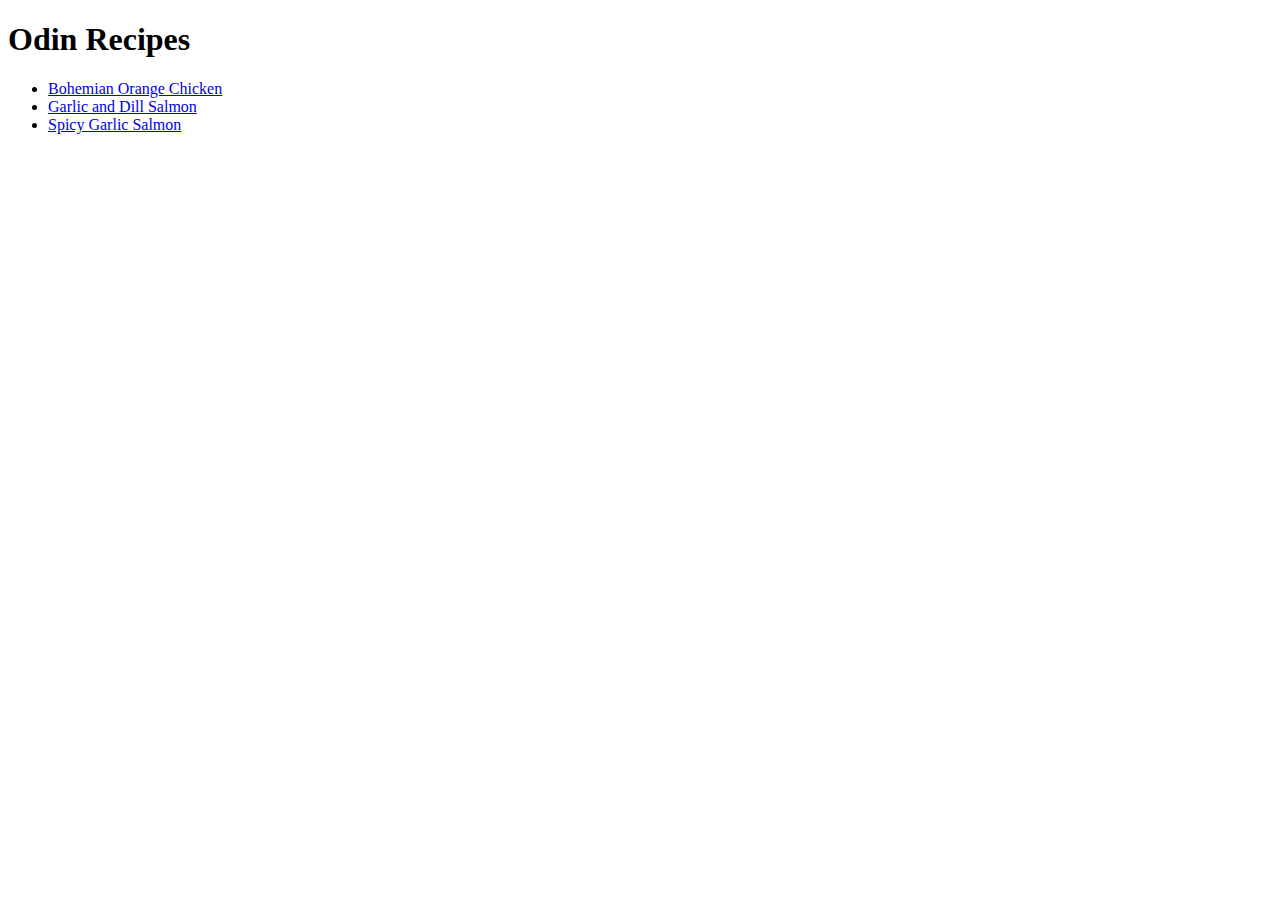
<file: index.html>
<!DOCTYPE html>
<html lang="en">
	<head>
		<meta charset="utf-8">
		<title>Odin Recipes</title>
	</head>
	<body>
		<h1>Odin Recipes</h1>
		<ul>
			<li><a href="./recipes/bohemian-orange-chicken.html">Bohemian Orange Chicken</a></li>
			<li><a href="./recipes/garlic-and-dill-salmon.html">Garlic and Dill Salmon</a></li>
			<li><a href="./recipes/spicy-garlic-salmon.html">Spicy Garlic Salmon</a></li>
		</ul>
	</body>
</html>
</file>
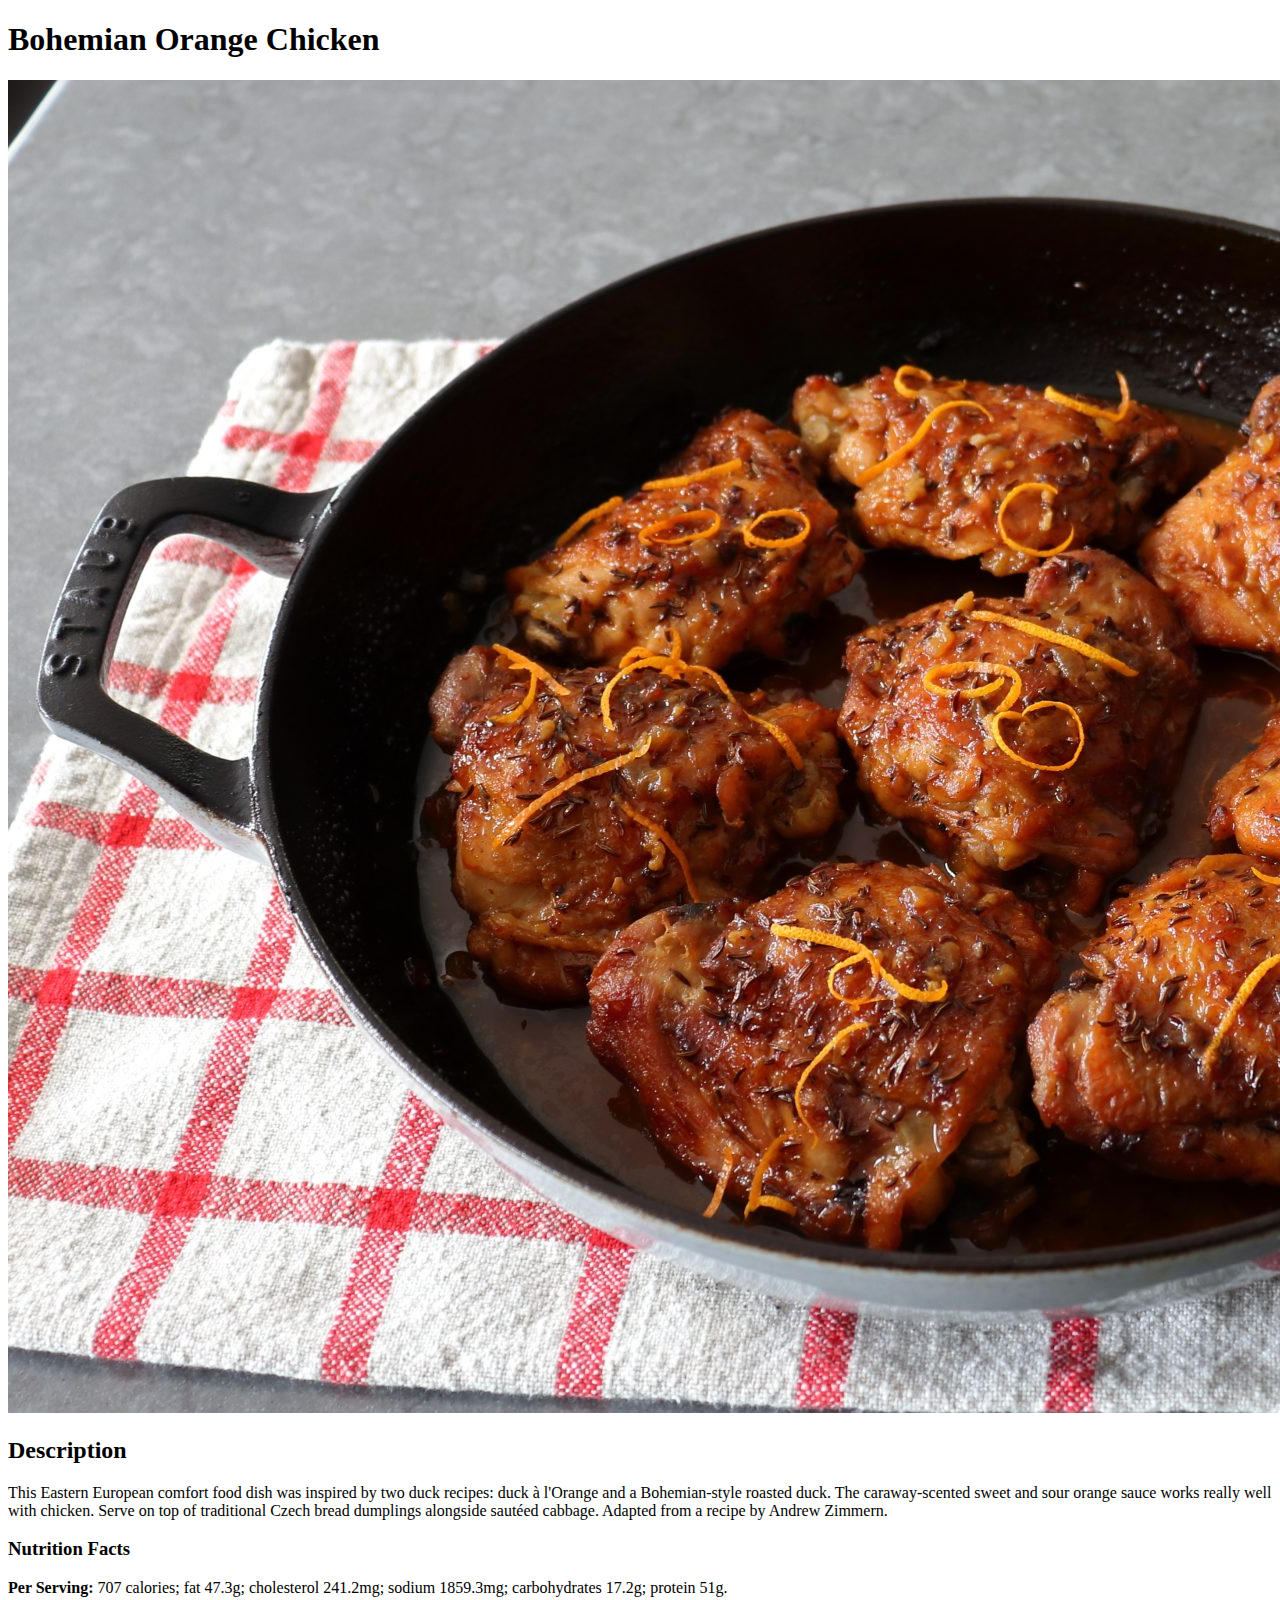
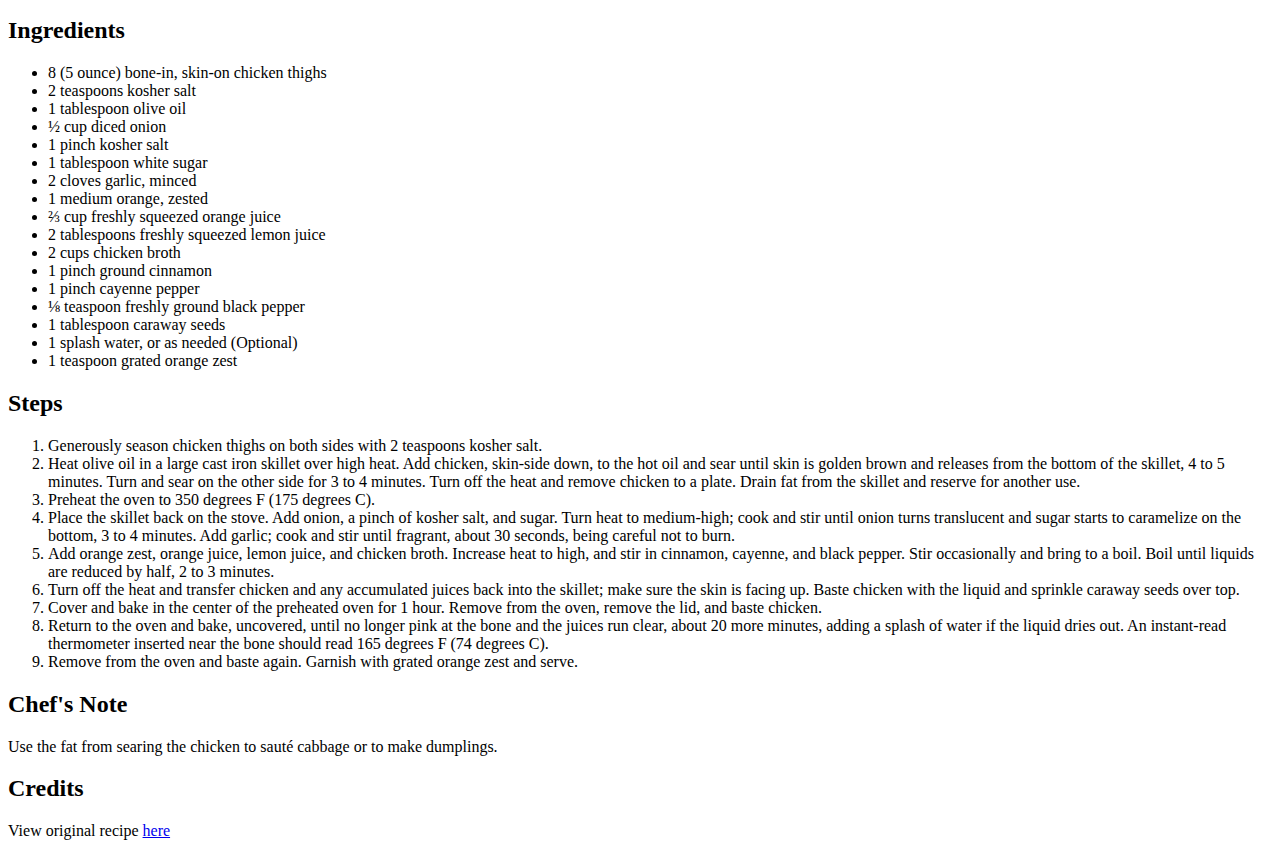
<file: recipes/bohemian-orange-chicken.html>
<!DOCTYPE html>
<html lang="en" dir="ltr">
	<head>
		<meta charset="utf-8">
		<title>Bohemian Orange Chicken</title>
	</head>
	<body>
		<h1>Bohemian Orange Chicken</h1>
		<img src="../img/bohemian-orange-chicken.jpeg" alt="Bohemian Orange Chicken">
		<h2>Description</h2>
		<p>This Eastern European comfort food dish was inspired by two duck recipes: duck à l'Orange and a Bohemian-style roasted duck. The caraway-scented sweet and sour orange sauce works really well with chicken. Serve on top of traditional Czech bread dumplings alongside sautéed cabbage. Adapted from a recipe by Andrew Zimmern.</p>
		<h3>Nutrition Facts</h3>
		<p><strong>Per Serving: </strong>707 calories; fat 47.3g; cholesterol 241.2mg; sodium 1859.3mg; carbohydrates 17.2g; protein 51g. </p>
		<h2>Ingredients</h2>
		<ul>
			<li>8 (5 ounce) bone-in, skin-on chicken thighs</li>
			<li>2 teaspoons kosher salt</li>
			<li>1 tablespoon olive oil</li>
			<li>½ cup diced onion</li>
			<li>1 pinch kosher salt</li>
			<li>1 tablespoon white sugar</li>
			<li>2 cloves garlic, minced</li>
			<li>1 medium orange, zested</li>
			<li>⅔ cup freshly squeezed orange juice</li>
			<li>2 tablespoons freshly squeezed lemon juice</li>
			<li>2 cups chicken broth</li>
			<li>1 pinch ground cinnamon</li>
			<li>1 pinch cayenne pepper</li>
			<li>⅛ teaspoon freshly ground black pepper</li>
			<li>1 tablespoon caraway seeds</li>
			<li>1 splash water, or as needed (Optional)</li>
			<li>1 teaspoon grated orange zest </li>
		</ul>
		<h2>Steps</h2>
		<ol>
			<li>Generously season chicken thighs on both sides with 2 teaspoons kosher salt.</li>
			<li>Heat olive oil in a large cast iron skillet over high heat. Add chicken, skin-side down, to the hot oil and sear until skin is golden brown and releases from the bottom of the skillet, 4 to 5 minutes. Turn and sear on the other side for 3 to 4 minutes. Turn off the heat and remove chicken to a plate. Drain fat from the skillet and reserve for another use.</li>
			<li>Preheat the oven to 350 degrees F (175 degrees C).</li>
			<li>Place the skillet back on the stove. Add onion, a pinch of kosher salt, and sugar. Turn heat to medium-high; cook and stir until onion turns translucent and sugar starts to caramelize on the bottom, 3 to 4 minutes. Add garlic; cook and stir until fragrant, about 30 seconds, being careful not to burn.</li>
			<li>Add orange zest, orange juice, lemon juice, and chicken broth. Increase heat to high, and stir in cinnamon, cayenne, and black pepper. Stir occasionally and bring to a boil. Boil until liquids are reduced by half, 2 to 3 minutes.</li>
			<li>Turn off the heat and transfer chicken and any accumulated juices back into the skillet; make sure the skin is facing up. Baste chicken with the liquid and sprinkle caraway seeds over top.</li>
			<li>Cover and bake in the center of the preheated oven for 1 hour. Remove from the oven, remove the lid, and baste chicken.</li>
			<li>Return to the oven and bake, uncovered, until no longer pink at the bone and the juices run clear, about 20 more minutes, adding a splash of water if the liquid dries out. An instant-read thermometer inserted near the bone should read 165 degrees F (74 degrees C).</li>
			<li>Remove from the oven and baste again. Garnish with grated orange zest and serve.</li>
		</ol>
		<h2>Chef's Note</h2>
		<p>Use the fat from searing the chicken to sauté cabbage or to make dumplings.</p>
		<h2>Credits</h2>
		<p>View original recipe <a href="https://www.allrecipes.com/recipe/8373824/bohemian-orange-chicken/">here</a></p>
	</body>
</html>
</file>
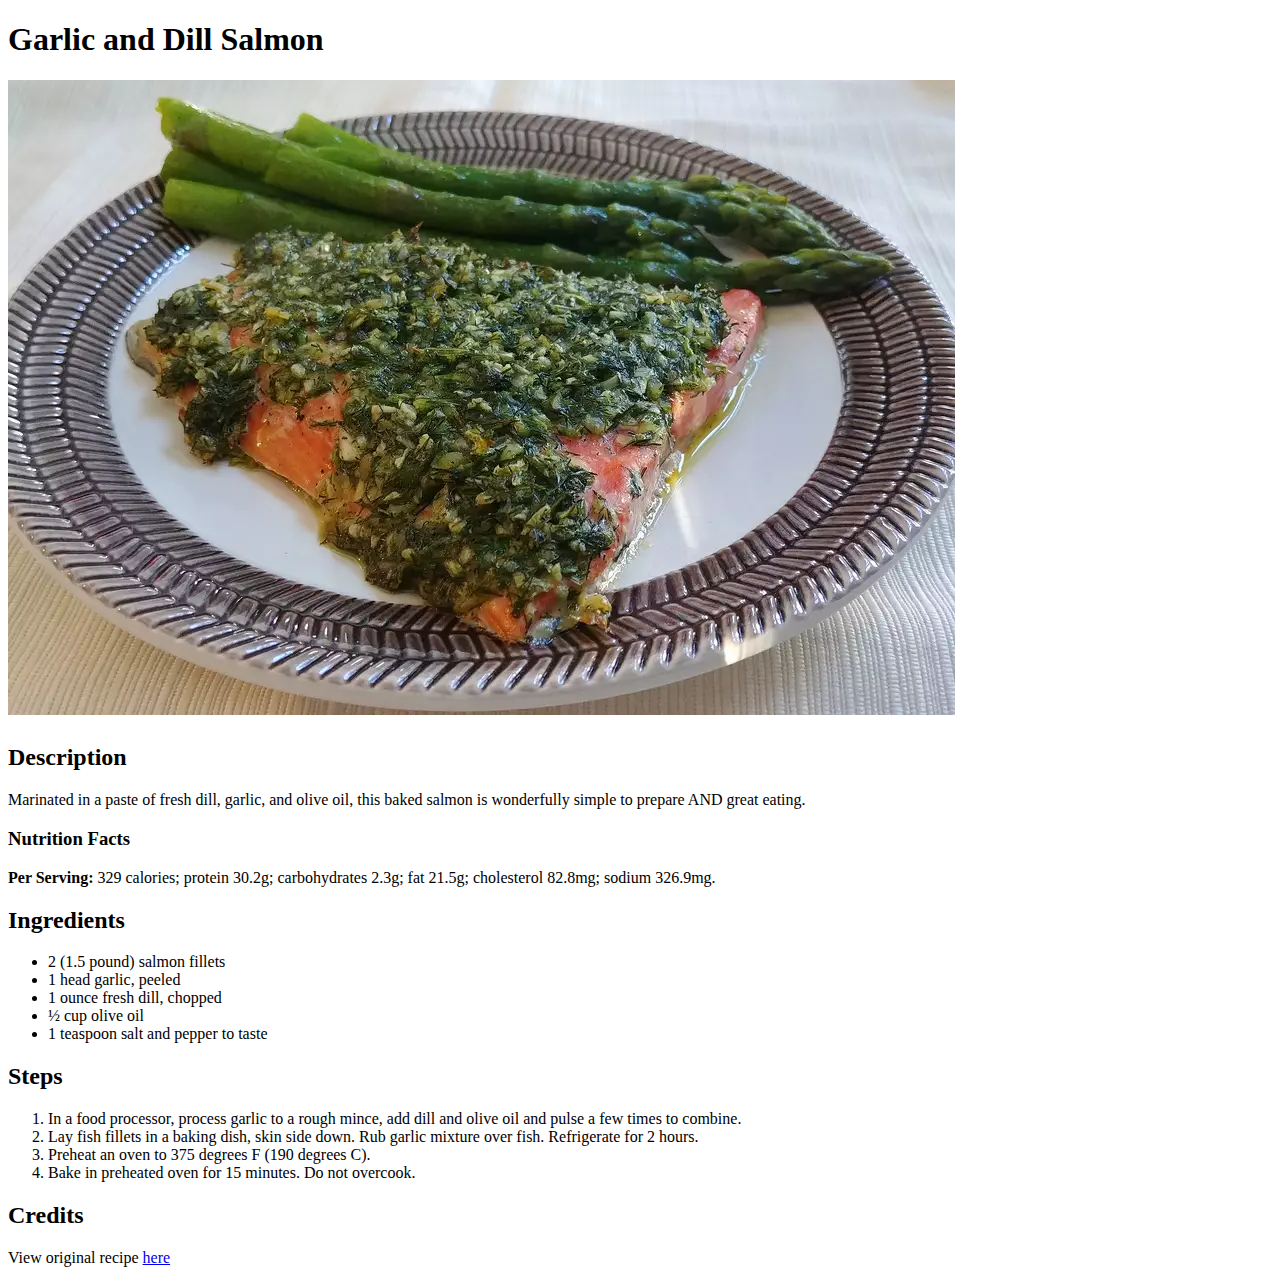
<file: recipes/garlic-and-dill-salmon.html>
<!DOCTYPE html>
<html lang="en" dir="ltr">
	<head>
		<meta charset="utf-8">
		<title>Garlic and Dill Salmon</title>
	</head>
	<body>
		<h1>Garlic and Dill Salmon<h1>
		<img src="../img/garlic-and-dill-salmon.webp" alt="Garlic and Dill Salmon">
		<h2>Description</h2>
		<p>Marinated in a paste of fresh dill, garlic, and olive oil, this baked salmon is wonderfully simple to prepare AND great eating.</p>
		<h3>Nutrition Facts</h3>
		<p><strong>Per Serving:</strong> 329 calories; protein 30.2g; carbohydrates 2.3g; fat 21.5g; cholesterol 82.8mg; sodium 326.9mg.</p>
		<h2>Ingredients</h2>
		<ul>
			<li>2 (1.5 pound) salmon fillets</li>
			<li>1 head garlic, peeled</li>
			<li>1 ounce fresh dill, chopped</li>
			<li>½ cup olive oil</li>
			<li>1 teaspoon salt and pepper to taste </li>
		</ul>
		<h2>Steps</h2>
		<ol>
			<li>In a food processor, process garlic to a rough mince, add dill and olive oil and pulse a few times to combine.</li>
			<li>Lay fish fillets in a baking dish, skin side down. Rub garlic mixture over fish. Refrigerate for 2 hours.</li>
			<li>Preheat an oven to 375 degrees F (190 degrees C).</li>
			<li>Bake in preheated oven for 15 minutes. Do not overcook.</li>
		</ol>
		<h2>Credits</h2>
		<p>View original recipe <a href="https://www.allrecipes.com/recipe/79701/garlic-and-dill-salmon/">here</a></p>
	</body>
</html>
</file>
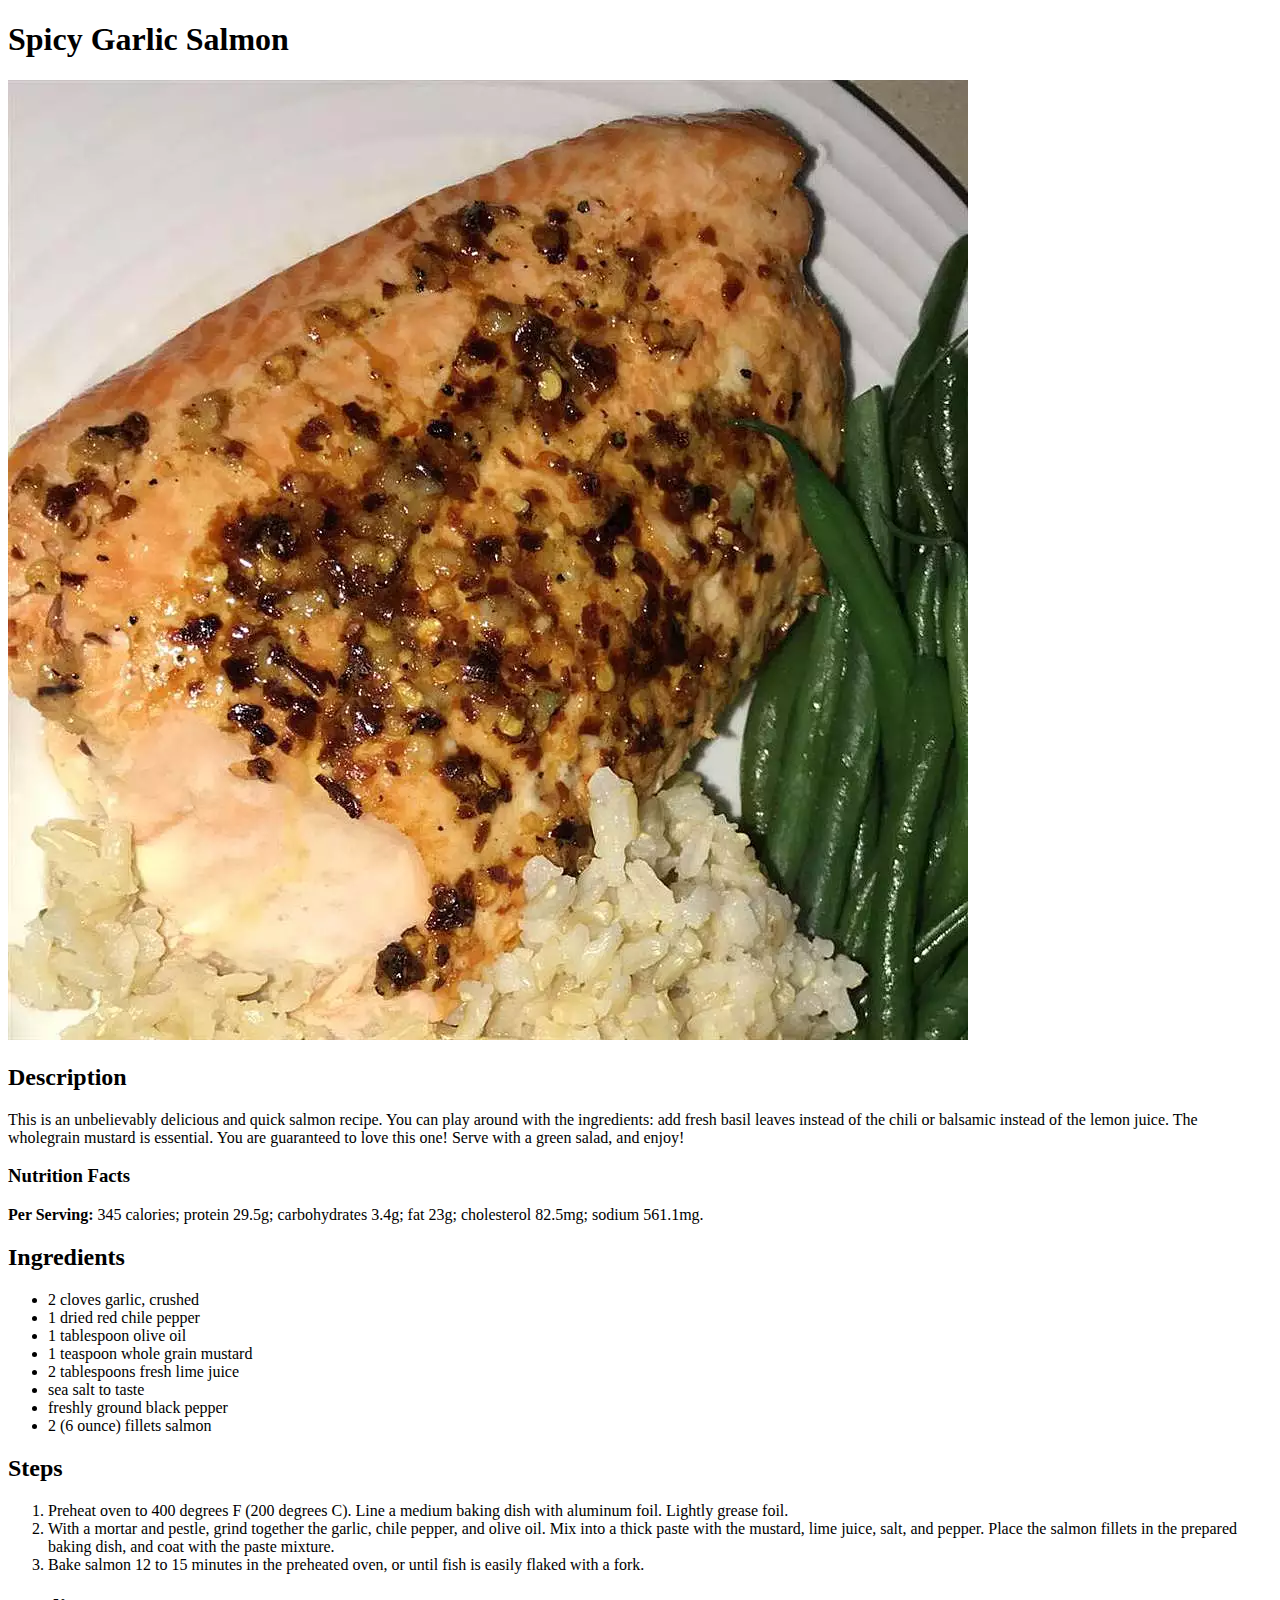
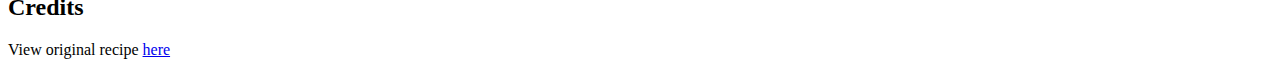
<file: recipes/spicy-garlic-salmon.html>
<!DOCTYPE html>
<html lang="en" dir="ltr">
	<head>
		<meta charset="utf-8">
		<title>Spicy Garlic Salmon</title>
	</head>
	<body>
		<h1>Spicy Garlic Salmon</h1>
		<img src="../img/spicy-garlic-salmon.webp" alt="Spicy Garlic Salmon">
		<h2>Description</h2>
		<p>This is an unbelievably delicious and quick salmon recipe. You can play around with the ingredients: add fresh basil leaves instead of the chili or balsamic instead of the lemon juice. The wholegrain mustard is essential. You are guaranteed to love this one! Serve with a green salad, and enjoy!</p>
		<h3>Nutrition Facts</h3>
		<p><strong>Per Serving:</strong> 345 calories; protein 29.5g; carbohydrates 3.4g; fat 23g; cholesterol 82.5mg; sodium 561.1mg. </p>
		<h2>Ingredients</h2>
		<ul>
			<li>2 cloves garlic, crushed</li>
			<li>1 dried red chile pepper</li>
			<li>1 tablespoon olive oil</li>
			<li>1 teaspoon whole grain mustard</li>
			<li>2 tablespoons fresh lime juice</li>
			<li>sea salt to taste</li>
			<li>freshly ground black pepper</li>
			<li>2 (6 ounce) fillets salmon </li>
		</ul>
		<h2>Steps</h2>
		<ol>
			<li>Preheat oven to 400 degrees F (200 degrees C). Line a medium baking dish with aluminum foil. Lightly grease foil.</li>
			<li>With a mortar and pestle, grind together the garlic, chile pepper, and olive oil. Mix into a thick paste with the mustard, lime juice, salt, and pepper. Place the salmon fillets in the prepared baking dish, and coat with the paste mixture.</li>
			<li>Bake salmon 12 to 15 minutes in the preheated oven, or until fish is easily flaked with a fork.</li>
		</ol>
		<h2>Credits</h2>
		<p>View original recipe <a href="https://www.allrecipes.com/recipe/74567/spicy-garlic-salmon/">here</a></p>
	</body>
</html>
</file>
